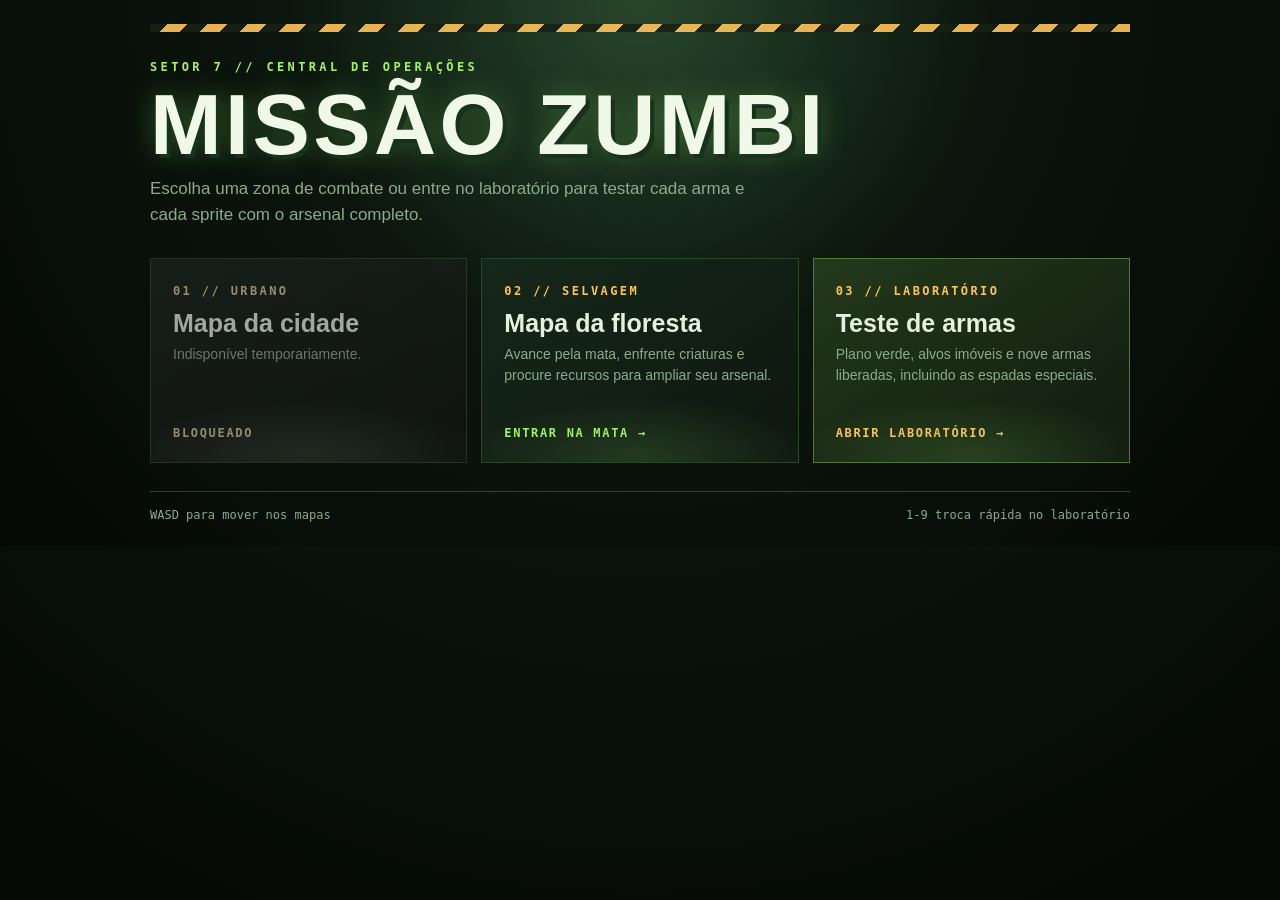
<file: index.html>
<!DOCTYPE html>
<html lang="pt-BR">
<head>
<meta charset="UTF-8">
<meta name="viewport" content="width=device-width, initial-scale=1.0">
<title>Missão Zumbi | Central</title>
<link rel="icon" type="image/png" href="fotos/interface/machado-favicon.png">
<style>
:root{--bg:#081009;--panel:#101c13;--line:#29452b;--green:#a7f36b;--amber:#ffc35a;--text:#e4f1df;--muted:#8fa98e;--red:#ff6c5c}
*{box-sizing:border-box}html,body{margin:0;min-height:100%;background:radial-gradient(circle at 50% 0,#28462c 0,#0b150d 42%,#050805 100%);color:var(--text);font-family:"Trebuchet MS",Verdana,sans-serif}body{display:grid;place-items:center;padding:24px;overflow:auto}.shell{width:min(980px,100%);position:relative}.scan{height:8px;background:repeating-linear-gradient(-45deg,var(--amber) 0 14px,#182014 14px 28px);opacity:.9;margin-bottom:28px}.eyebrow{margin:0;color:var(--green);font:700 12px Consolas,monospace;letter-spacing:.28em}.title{font:900 clamp(42px,8vw,86px)/.95 Impact,"Arial Narrow",sans-serif;letter-spacing:.04em;margin:10px 0;color:#f0f8e8;text-shadow:4px 4px #17311b,0 0 28px #75c65a66}.intro{max-width:610px;color:var(--muted);font-size:17px;line-height:1.55;margin:0 0 30px}.maps{display:grid;grid-template-columns:repeat(3,1fr);gap:14px}.map{min-height:205px;text-decoration:none;color:inherit;border:1px solid var(--line);background:linear-gradient(145deg,#16281a,#0d160f);padding:22px;display:flex;flex-direction:column;justify-content:space-between;transition:.2s;position:relative;overflow:hidden}.map:after{content:"";position:absolute;inset:auto -30px -55px;height:120px;background:radial-gradient(ellipse,#72b65333,transparent 68%);pointer-events:none}.map:hover{transform:translateY(-5px);border-color:var(--green);box-shadow:0 15px 35px #0008}.map .num{font:700 12px Consolas,monospace;color:var(--amber);letter-spacing:.2em}.map h2{font-size:25px;margin:10px 0 6px}.map p{color:var(--muted);line-height:1.45;margin:0;font-size:14px}.go{align-self:flex-start;margin-top:22px;color:var(--green);font:bold 12px Consolas,monospace;letter-spacing:.14em}.disabled{filter:grayscale(.7);opacity:.68;cursor:not-allowed}.disabled:hover{transform:none;border-color:var(--line);box-shadow:none}.disabled .go{color:var(--amber)}.test{border-color:#55773a;background:linear-gradient(145deg,#23391b,#101b0f)}.test .go{color:var(--amber)}footer{display:flex;justify-content:space-between;gap:16px;border-top:1px solid #29452b;margin-top:28px;padding-top:16px;color:var(--muted);font:12px Consolas,monospace}@media(max-width:700px){body{padding:16px}.maps{grid-template-columns:1fr}.map{min-height:150px}.title{font-size:54px}footer{flex-direction:column}}
</style>
</head>
<body><main class="shell"><div class="scan"></div><p class="eyebrow">SETOR 7 // CENTRAL DE OPERAÇÕES</p><h1 class="title">MISSÃO ZUMBI</h1><p class="intro">Escolha uma zona de combate ou entre no laboratório para testar cada arma e cada sprite com o arsenal completo.</p><section class="maps" aria-label="Mapas"><div class="map disabled" aria-disabled="true"><div><span class="num">01 // URBANO</span><h2>Mapa da cidade</h2><p>Indisponível temporariamente.</p></div><span class="go">BLOQUEADO</span></div><a class="map" href="missao-zumbi-3d-floresta.html"><div><span class="num">02 // SELVAGEM</span><h2>Mapa da floresta</h2><p>Avance pela mata, enfrente criaturas e procure recursos para ampliar seu arsenal.</p></div><span class="go">ENTRAR NA MATA &rarr;</span></a><a class="map test" href="mapa-teste-armas.html"><div><span class="num">03 // LABORATÓRIO</span><h2>Teste de armas</h2><p>Plano verde, alvos imóveis e nove armas liberadas, incluindo as espadas especiais.</p></div><span class="go">ABRIR LABORATÓRIO &rarr;</span></a></section><footer><span>WASD para mover nos mapas</span><span>1-9 troca rápida no laboratório</span></footer></main></body></html>
</file>
